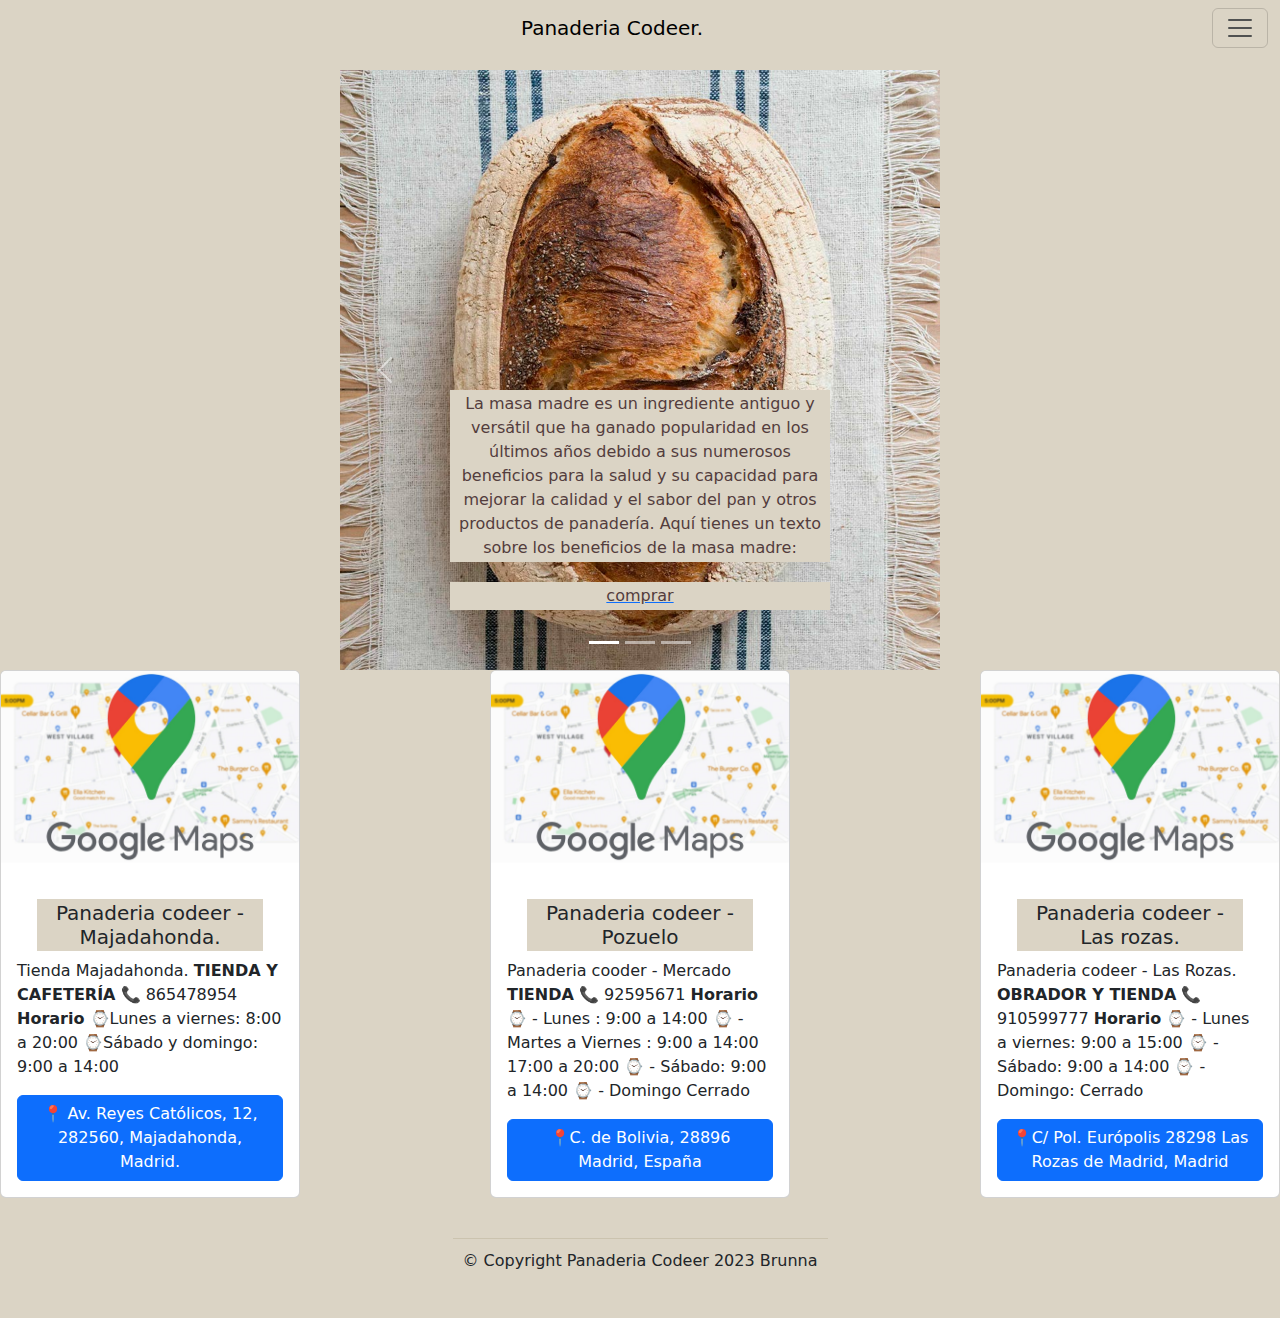
<file: index.html>
<!DOCTYPE html>
<html lang="en">

<head>
    <meta charset="UTF-8">
    <meta http-equiv="X-UA-Compatible" content="IE=edge">
    <meta name="viewport" content="width=device-width, initial-scale=1.0">
    <title>Panaderia Codeer.</title>

    <link rel="stylesheet" href="https://cdn.jsdelivr.net/npm/bootstrap@5.0.2/dist/css/bootstrap.min.css">
    <link rel="stylesheet" href="sass/style.css">

</head>

<body>
    <header>

        <!-- navbar -->
        <div class="caja" style="display: flex; justify-content: center;">
            <nav class="navbar navbar-light bg-beige fixed-top">
                <div class="container-fluid">
                    <a class="navbar-brand mx-auto" href="#" style="text-align: center;">
                        Panaderia Codeer.</a>
                    <button class="navbar-toggler" type="button" data-bs-toggle="offcanvas"
                        data-bs-target="#offcanvasNavbar" aria-controls="offcanvasNavbar">
                        <span class="navbar-toggler-icon"></span>
                    </button>
                    <div class="offcanvas offcanvas-end" tabindex="-1" id="offcanvasNavbar"
                        aria-labelledby="offcanvasNavbarLabel">
                        <div class="offcanvas-header">

                            <button type="button" class="btn-close" data-bs-dismiss="offcanvas"
                                aria-label="Close"></button>
                        </div>
                        <div class="offcanvas-body">
                            <ul class="navbar-nav justify-content-end flex-grow-1 pe-3">
                                <li class="nav-item">
                                    <a class="nav-link active" aria-current="page" href="index.html">Inicio</a>
                                </li>
                                <li class="nav-item">
                                    <a class="nav-link" href="nuestrosproductos.html">Nuestros Productos.</a>
                                </li>
                                <li class="nav-item">
                                    <a class="nav-link" href="acercadenosotros.html">Acerca de nosotros</a>
                                </li>
                                <li class="nav-item">
                                    <a class="nav-link" href="contacto.html">Contacto</a>
                                </li>
                                <li class="nav-item">
                                    <a class="nav-link" href="opinionesdelcliente.html">Opiniones del cliente</a>
                                </li>
                            </ul>
                            <form class="d-flex" role="search">
                                <input class="form-control me-2" type="search" placeholder="Buscar" aria-label="Buscar">
                                <button class="btn btn-outline-success" type="submit">Buscar</button>
                            </form>
                        </div>
                    </div>
                </div>
            </nav>

        </div>
        <meta name="viewport" content="width=device-width, initial-scale=1.0">

    </header>
    <main>
        <main>
            <div id="carouselExampleCaptions" class="carousel slide" data-bs-ride="carousel">
                <div class="carousel-indicators">
                    <button type="button" data-bs-target="#carouselExampleCaptions" data-bs-slide-to="0" class="active"
                        aria-current="true" aria-label="Slide 1"></button>
                    <button type="button" data-bs-target="#carouselExampleCaptions" data-bs-slide-to="1"
                        aria-label="Slide 2"></button>
                    <button type="button" data-bs-target="#carouselExampleCaptions" data-bs-slide-to="2"
                        aria-label="Slide 3"></button>
                </div>
                <div class="carousel-inner">
                    <div class="carousel-item active">
                        <img src="imagenes/Blanco02-1.jpg" class="d-block w-100" alt="...">
                        <div class="carousel-caption d-none d-md-block">

                            <p class="producto-descripcion">La masa madre es un ingrediente antiguo y versátil que ha
                                ganado popularidad en los últimos años debido a sus numerosos beneficios para la salud y
                                su capacidad para mejorar la calidad y el sabor del pan y otros productos de panadería.
                                Aquí tienes un texto sobre los beneficios de la masa madre:</p>

                            <a href="file:///home/brunna/Escritorio/mipanaderiacoder01/nuestrosproductos.html">
                                <p class="producto-precio">comprar </p>
                            </a>

                        </div>
                    </div>

                    <div class="carousel-item">
                        <img src="imagenes/Blanco03-1.jpg" class="d-block w-100" alt="...">
                        <div class="carousel-caption d-none d-md-block">

                            <p class="producto-descripcion">


                                Además de mejorar la digestibilidad, la masa madre también puede ayudar a reducir el
                                índice glucémico de los alimentos horneados. Debido a la fermentación prolongada, los
                                azúcares presentes en la harina son convertidos en ácido láctico y otros compuestos
                                orgánicos. Esto significa que los alimentos elaborados con masa madre liberan
                                gradualmente la glucosa en el torrente sanguíneo, evitando picos de azúcar en la sangre
                                y proporcionando energía de manera más sostenida. Esto puede ser especialmente
                                beneficioso para las personas con diabetes o que buscan mantener niveles estables de
                                azúcar en la sangre.
                            </p>
                            <a href="file:///home/brunna/Escritorio/mipanaderiacoder01/nuestrosproductos.html">
                                <p class="producto-precio">comprar </p>
                            </a>
                        </div>
                    </div>
                    <div class="carousel-item">
                        <img src="imagenes/Blanco06-1.jpg" class="d-block w-100" alt="...">
                        <div class="carousel-caption d-none d-md-block">

                            <p class="producto-descripcion">Uno de los principales beneficios de utilizar masa madre en
                                la panadería es su capacidad para mejorar la digestibilidad de los alimentos. Durante la
                                fermentación, las bacterias y levaduras presentes en la masa madre producen enzimas que
                                descomponen los carbohidratos y las proteínas presentes en la harina. Esto hace que los
                                nutrientes sean más fáciles de absorber por nuestro organismo, lo que puede ser
                                especialmente beneficioso para aquellas personas que tienen sensibilidad al gluten o
                                problemas digestivos.</p>
                            <a href="file:///home/brunna/Escritorio/mipanaderiacoder01/nuestrosproductos.html">
                                <p class="producto-precio">comprar </p>
                            </a>
                        </div>
                    </div>
                </div>
                <button class="carousel-control-prev" type="button" data-bs-target="#carouselExampleCaptions"
                    data-bs-slide="prev">
                    <span class="carousel-control-prev-icon" aria-hidden="true"></span>
                    <span class="visually-hidden">Anterior</span>
                </button>
                <button class="carousel-control-next" type="button" data-bs-target="#carouselExampleCaptions"
                    data-bs-slide="next">
                    <span class="carousel-control-next-icon" aria-hidden="true"></span>
                    <span class="visually-hidden">Siguiente</span>
                </button>
            </div>
















            <!--tarjeta de ubicacion de tiendas -->

            <div class="ubicacion">
                <div class="card" >
                    <img src="imagenes/google-maps.jpg" class="card-img-top" >
                    <div class="card-body">
                        <h5 class="card-title"> Panaderia codeer - Majadahonda. </h5>
                        <p class="card-text">

                            Tienda Majadahonda.

                            <Strong>TIENDA Y CAFETERÍA</Strong> 



                            📞 865478954<br>

                            <strong>Horario</strong>

                            ⌚Lunes a viernes: 8:00 a 20:00 

                            ⌚Sábado y domingo: 9:00 a 14:00

                        </p>
                        <a href="https://www.google.com/maps?client=ubuntu-sn&hs=EXv&channel=fs&output=search&q=google+maps&entry=mc&sa=X&ved=2ahUKEwjfyeuF7sX_AhUhRKQEHTLAAh4Q0pQJegQIDRAB"
                            class="btn btn-primary">📍 Av. Reyes Católicos, 12, 282560,
                            Majadahonda, Madrid.</a>
                    </div>
                </div>
                <div class="card">
                    <img src="imagenes/google-maps.jpg" class="card-img-top">
                    <div class="card-body">
                        <h5 class="card-title">Panaderia codeer - Pozuelo </h5>
                        <p class="card-text">


                            Panaderia cooder - Mercado

                            <strong>TIENDA</strong>



                            📞 92595671 


                            <strong>Horario</strong>
                            ⌚ - Lunes : 9:00 a 14:00

                            ⌚ - Martes a Viernes : 9:00 a 14:00

                            17:00 a 20:00

                            ⌚ - Sábado: 9:00 a 14:00

                            ⌚ - Domingo Cerrado

                        </p>
                        <a href="https://www.google.com/maps?client=ubuntu-sn&hs=EXv&channel=fs&output=search&q=google+maps&entry=mc&sa=X&ved=2ahUKEwjfyeuF7sX_AhUhRKQEHTLAAh4Q0pQJegQIDRAB"
                            class="btn btn-primary">📍C. de Bolivia,
                            28896 Madrid, España</a>
                    </div>
                </div>
                <div class="card">
                    <img src="imagenes/google-maps.jpg" class="card-img-top">
                    <div class="card-body">
                        <h5 class="card-title">Panaderia codeer - Las rozas.</h5>
                        <p class="card-text">

                            Panaderia codeer - Las Rozas.

                            <strong>OBRADOR Y TIENDA</strong>




                            📞910599777 

                            <strong>Horario</strong>
                            ⌚ - Lunes a viernes: 9:00 a 15:00


                            ⌚ - Sábado: 9:00 a 14:00 


                            ⌚ - Domingo: Cerrado 


                        </p>
                        <a href="https://www.google.com/maps?client=ubuntu-sn&hs=EXv&channel=fs&output=search&q=google+maps&entry=mc&sa=X&ved=2ahUKEwjfyeuF7sX_AhUhRKQEHTLAAh4Q0pQJegQIDRAB"
                            class="btn btn-primary">📍C/ Pol. Európolis
                            28298 Las Rozas de Madrid, Madrid</a>
                    </div>
                </div>
            </div>










        </main>

        <footer>


            <div class="footer-container">
                <p>© Copyright Panaderia Codeer 2023 Brunna</p>
            </div>

        </footer>
        <script src="https://cdn.jsdelivr.net/npm/bootstrap@5.0.2/dist/js/bootstrap.min.js"></script>



</body>

</html>
</file>
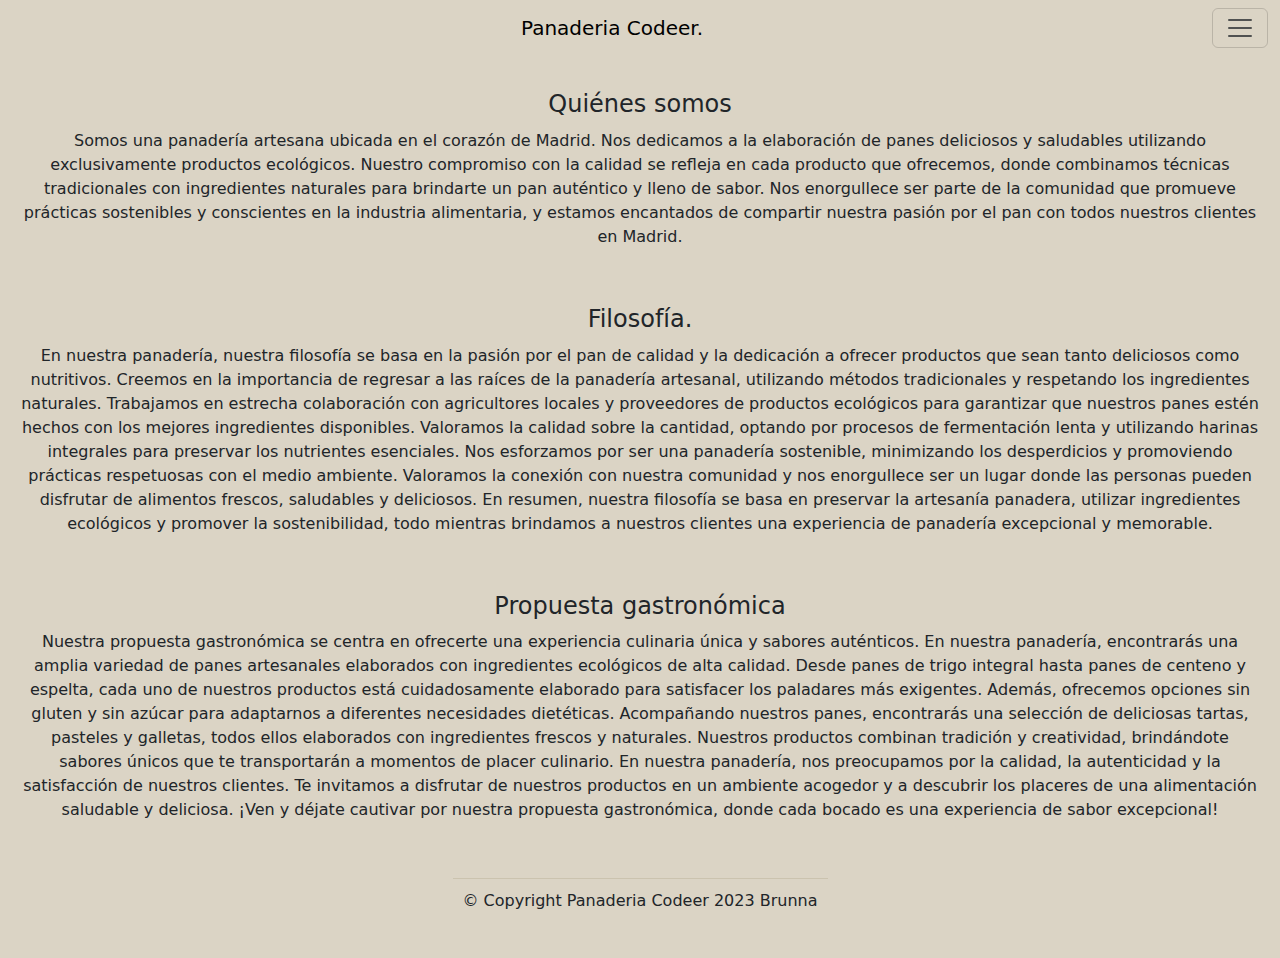
<file: acercadenosotros.html>
<!DOCTYPE html>
<html lang="en">

<head>
    <meta charset="UTF-8">
    <meta http-equiv="X-UA-Compatible" content="IE=edge">
    <meta name="viewport" content="width=device-width, initial-scale=1.0">
    <title>Acerca de nostros - Panaderia Codeer.</title>

    <link rel="stylesheet" href="https://cdn.jsdelivr.net/npm/bootstrap@5.0.2/dist/css/bootstrap.min.css">
    <link rel="stylesheet" href="sass/style.css">

</head>

<body>
    <header>

        <!-- navbar -->
        <div class="caja" style="display: flex; justify-content: center;">
            <nav class="navbar navbar-light bg-beige fixed-top">
                <div class="container-fluid">
                    <a class="navbar-brand mx-auto" href="#" style="text-align: center;">
                        Panaderia Codeer.</a>
                    <button class="navbar-toggler" type="button" data-bs-toggle="offcanvas"
                        data-bs-target="#offcanvasNavbar" aria-controls="offcanvasNavbar">
                        <span class="navbar-toggler-icon"></span>
                    </button>
                    <div class="offcanvas offcanvas-end" tabindex="-1" id="offcanvasNavbar"
                        aria-labelledby="offcanvasNavbarLabel">
                        <div class="offcanvas-header">

                            <button type="button" class="btn-close" data-bs-dismiss="offcanvas"
                                aria-label="Close"></button>
                        </div>
                        <div class="offcanvas-body">
                            <ul class="navbar-nav justify-content-end flex-grow-1 pe-3">
                                <li class="nav-item">
                                    <a class="nav-link active" aria-current="page" href="index.html">Inicio</a>
                                </li>
                                <li class="nav-item">
                                    <a class="nav-link" href="nuestrosproductos.html">Nuestros Productos.</a>
                                </li>
                                <li class="nav-item">
                                    <a class="nav-link" href="acercadenosotros.html">Acerca de nosotros</a>
                                </li>
                                <li class="nav-item">
                                    <a class="nav-link" href="contacto.html">Contacto</a>
                                </li>
                                <li class="nav-item">
                                    <a class="nav-link" href="opinionesdelcliente.html">Opiniones del cliente</a>
                                </li>
                            </ul>

                        </div>
                    </div>
                </div>
            </nav>

        </div>

        </div>

    </header>
    <main>
        <div class="acerca-de-nosotros">
            <div class="topico">
                <!-- animacion-->
                <h2 class="heading-animation">Quiénes somos</h2>

                <p>
                    Somos una panadería artesana ubicada en el corazón de Madrid. Nos dedicamos a la elaboración de
                    panes deliciosos y saludables utilizando exclusivamente productos ecológicos. Nuestro compromiso con
                    la calidad se refleja en cada producto que ofrecemos, donde combinamos técnicas tradicionales con
                    ingredientes naturales para brindarte un pan auténtico y lleno de sabor. Nos enorgullece ser parte
                    de la comunidad que promueve prácticas sostenibles y conscientes en la industria alimentaria, y
                    estamos encantados de compartir nuestra pasión por el pan con todos nuestros clientes en Madrid.
                </p>
            </div>
            <div class="topico">
                <!-- animacion-->
                <h2 class="heading-animation">Filosofía.</h2>


                <p>
                    En nuestra panadería, nuestra filosofía se basa en la pasión por el pan de calidad y la dedicación a
                    ofrecer productos que sean tanto deliciosos como nutritivos. Creemos en la importancia de regresar a
                    las raíces de la panadería artesanal, utilizando métodos tradicionales y respetando los ingredientes
                    naturales.

                    Trabajamos en estrecha colaboración con agricultores locales y proveedores de productos ecológicos
                    para garantizar que nuestros panes estén hechos con los mejores ingredientes disponibles. Valoramos
                    la calidad sobre la cantidad, optando por procesos de fermentación lenta y utilizando harinas
                    integrales para preservar los nutrientes esenciales.

                    Nos esforzamos por ser una panadería sostenible, minimizando los desperdicios y promoviendo
                    prácticas respetuosas con el medio ambiente. Valoramos la conexión con nuestra comunidad y nos
                    enorgullece ser un lugar donde las personas pueden disfrutar de alimentos frescos, saludables y
                    deliciosos.

                    En resumen, nuestra filosofía se basa en preservar la artesanía panadera, utilizar ingredientes
                    ecológicos y promover la sostenibilidad, todo mientras brindamos a nuestros clientes una experiencia
                    de panadería excepcional y memorable.
                </p>
            </div>
            <div class="topico">
                <h2 class="heading-animation">Propuesta gastronómica</h2>
                <p>
                    Nuestra propuesta gastronómica se centra en ofrecerte una experiencia culinaria única y sabores
                    auténticos. En nuestra panadería, encontrarás una amplia variedad de panes artesanales elaborados
                    con ingredientes ecológicos de alta calidad.

                    Desde panes de trigo integral hasta panes de centeno y espelta, cada uno de nuestros productos está
                    cuidadosamente elaborado para satisfacer los paladares más exigentes. Además, ofrecemos opciones sin
                    gluten y sin azúcar para adaptarnos a diferentes necesidades dietéticas.

                    Acompañando nuestros panes, encontrarás una selección de deliciosas tartas, pasteles y galletas,
                    todos ellos elaborados con ingredientes frescos y naturales. Nuestros productos combinan tradición y
                    creatividad, brindándote sabores únicos que te transportarán a momentos de placer culinario.

                    En nuestra panadería, nos preocupamos por la calidad, la autenticidad y la satisfacción de nuestros
                    clientes. Te invitamos a disfrutar de nuestros productos en un ambiente acogedor y a descubrir los
                    placeres de una alimentación saludable y deliciosa.

                    ¡Ven y déjate cautivar por nuestra propuesta gastronómica, donde cada bocado es una experiencia de
                    sabor excepcional!
                </p>
            </div>
        </div>

    </main>

    <footer>


        <div class="footer-container">
            <p>© Copyright Panaderia Codeer 2023 Brunna</p>
        </div>

    </footer>
    <script src="https://cdn.jsdelivr.net/npm/bootstrap@5.0.2/dist/js/bootstrap.min.js"></script>



</body>

</html>
</file>
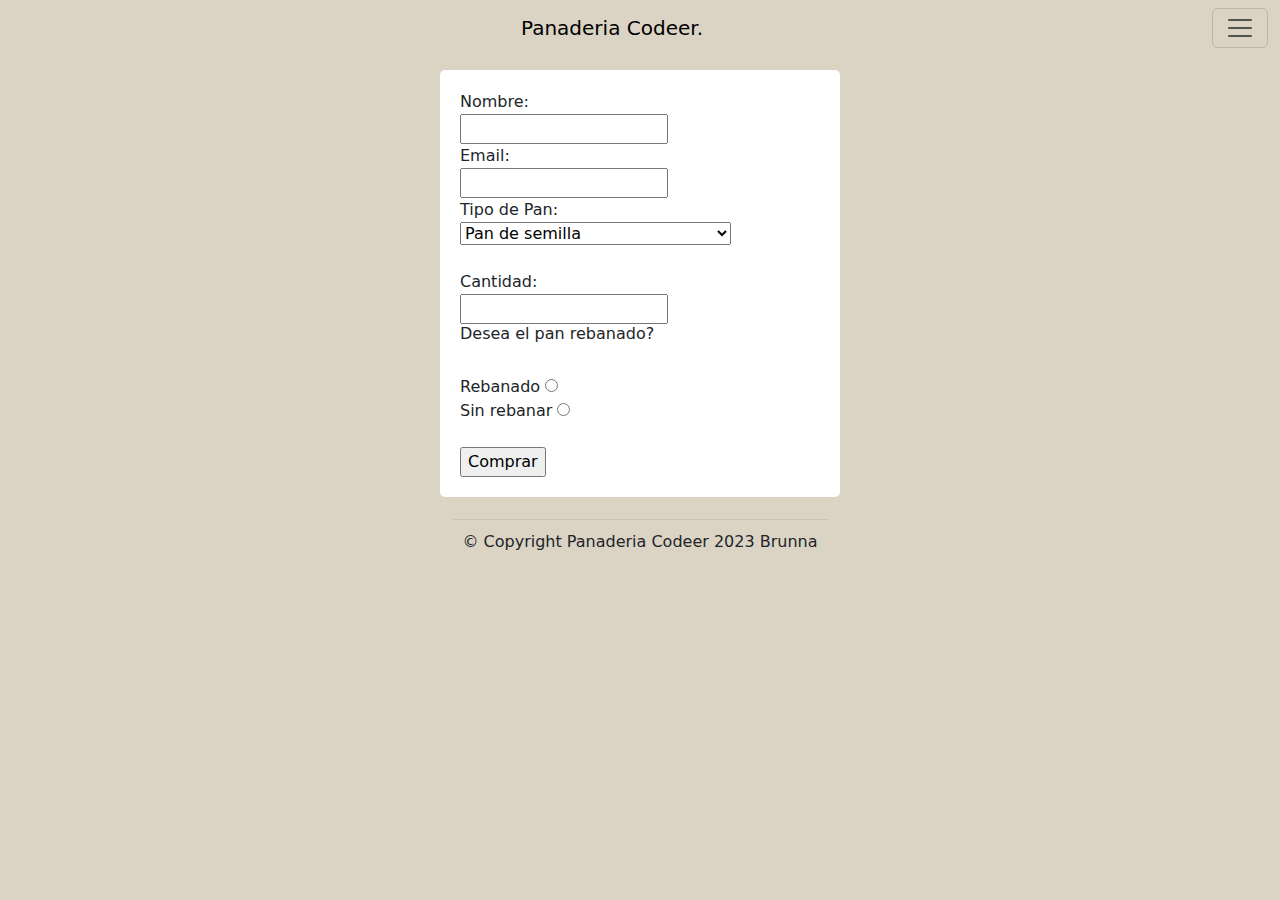
<file: comprarpan.html>
<!DOCTYPE html>
<html lang="en">

<head>
    <meta charset="UTF-8">
    <meta http-equiv="X-UA-Compatible" content="IE=edge">
    <meta name="viewport" content="width=device-width, initial-scale=1.0">
    <title>Compra de pan. Panaderia Codeer.</title>

    <link rel="stylesheet" href="https://cdn.jsdelivr.net/npm/bootstrap@5.0.2/dist/css/bootstrap.min.css">
    <link rel="stylesheet" href="sass/style.css">

</head>

<body>
    <header>

        <!-- navbar -->
        <div class="caja" style="display: flex; justify-content: center;">
            <nav class="navbar navbar-light bg-beige fixed-top">
                <div class="container-fluid">
                    <a class="navbar-brand mx-auto" href="#" style="text-align: center;">
                        Panaderia Codeer.</a>
                    <button class="navbar-toggler" type="button" data-bs-toggle="offcanvas"
                        data-bs-target="#offcanvasNavbar" aria-controls="offcanvasNavbar">
                        <span class="navbar-toggler-icon"></span>
                    </button>
                    <div class="offcanvas offcanvas-end" tabindex="-1" id="offcanvasNavbar"
                        aria-labelledby="offcanvasNavbarLabel">
                        <div class="offcanvas-header">

                            <button type="button" class="btn-close" data-bs-dismiss="offcanvas"
                                aria-label="Close"></button>
                        </div>
                        <div class="offcanvas-body">
                            <ul class="navbar-nav justify-content-end flex-grow-1 pe-3">
                                <li class="nav-item">
                                    <a class="nav-link active" aria-current="page" href="index.html">Inicio</a>
                                </li>
                                <li class="nav-item">
                                    <a class="nav-link" href="nuestrosproductos.html">Nuestros Productos.</a>
                                </li>
                                <li class="nav-item">
                                    <a class="nav-link" href="acercadenosotros.html">Acerca de nosotros</a>
                                </li>
                                <li class="nav-item">
                                    <a class="nav-link" href="contacto.html">Contacto</a>
                                </li>
                                <li class="nav-item">
                                    <a class="nav-link" href="opinionesdelcliente.html">Opiniones del cliente</a>
                                </li>
                            </ul>

                        </div>
                    </div>
                </div>
            </nav>

        </div>
    </header>
    <main>


        <form action="procesar_compra.php" method="POST">
            <label for="nombre">Nombre:</label><br>
            <input type="text" id="nombre" name="nombre" required><br>

            <label for="email">Email:</label><br>
            <input type="email" id="email" name="email" required><br>

            <label for="tipo_pan">Tipo de Pan:</label><br>
            <select id="tipo_pan" name="tipo_pan"><br>
                <option value="pan_integral">Pan de semilla</option>
                <option value="pan_centeno">Bizcocho de naranja</option>
                <option value="pan_maiz">Galleta chocolate</option>
                <option value="pan_maiz">Pan de Maíz</option>
                <option value="pan_espelta">Pan de Espelta</option>
                <option value="pan_maiz">Pack de panes semi integrales.</option>
            </select><br>
            <br>

            <label for="cantidad">Cantidad:</label><br>
            <input type="number" id="cantidad" name="cantidad" min="1" required><br>


            <h6>Desea el pan rebanado? </h6><br>
            <label for="radio-rebanado">Rebanado</label>
            <input type="radio" name="contacto" value="rebanado" id="radio-rebanado"><br>
            <label for="radio-ssrebanado">Sin rebanar</label>
            <input type="radio" name="contacto" value="ssrebanado" id="radio-ssrebanado">
            <br>
            <br>
            <input type="submit" value="Comprar"><br>
        </form>
    </main>
    <footer>


        <div class="footer-container">
            <p>© Copyright Panaderia Codeer 2023 Brunna</p>
        </div>

    </footer>
    <script src="https://cdn.jsdelivr.net/npm/bootstrap@5.0.2/dist/js/bootstrap.min.js"></script>



</body>

</html>
</file>
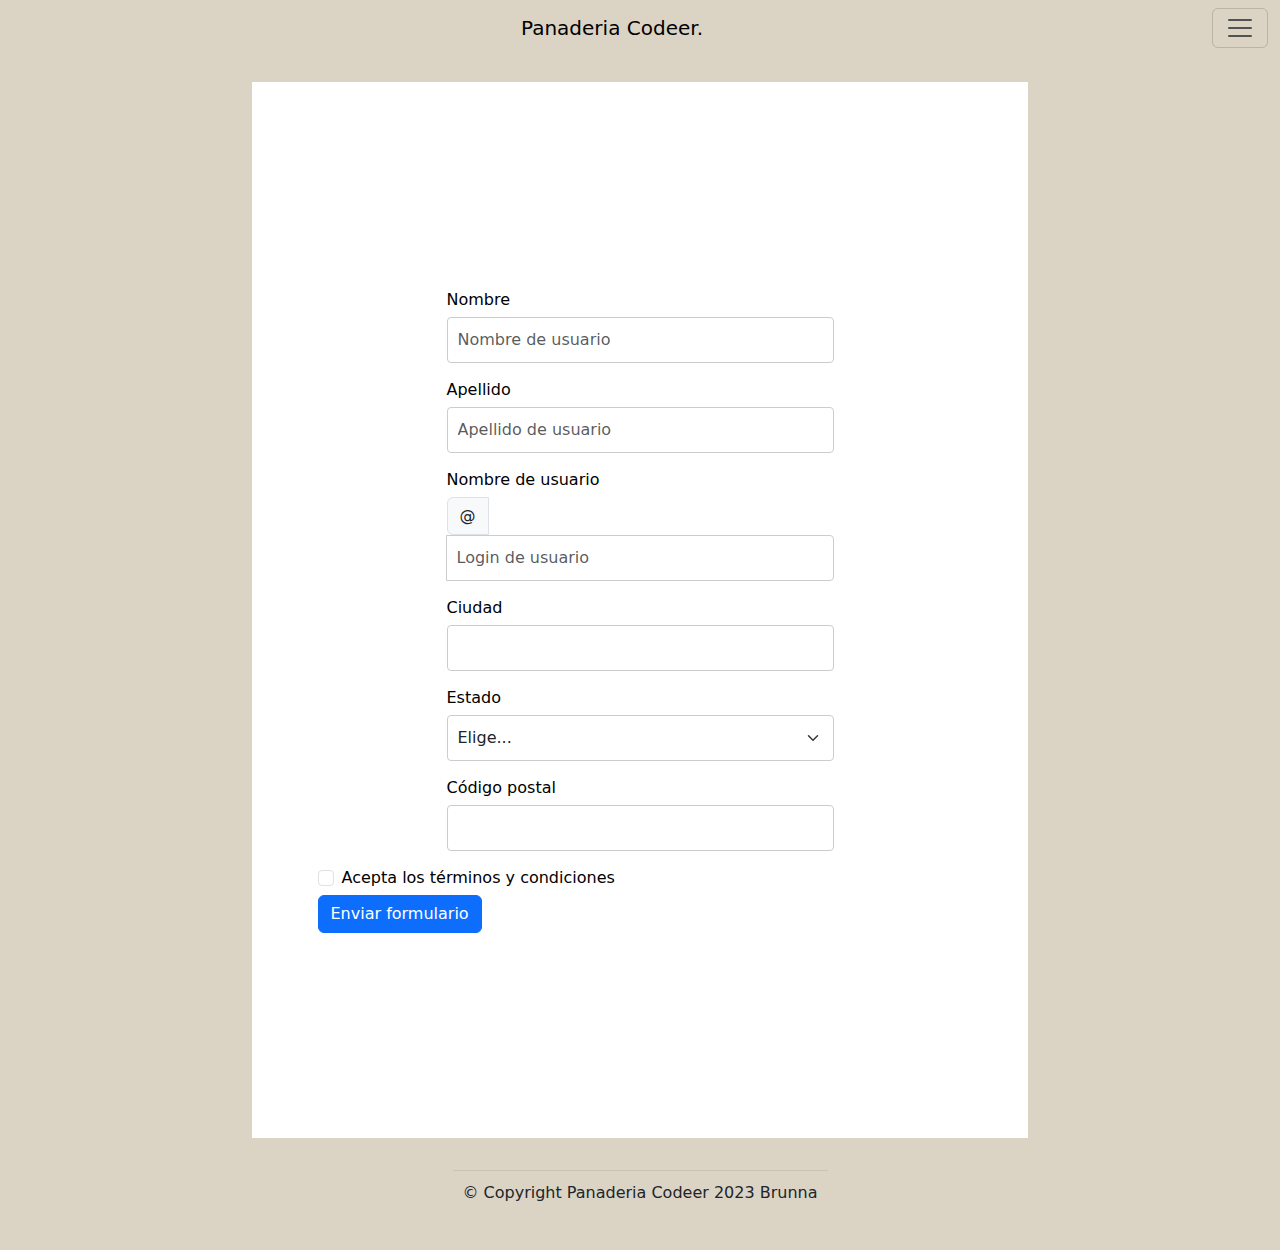
<file: contacto.html>
<!DOCTYPE html>
<html lang="en">

<head>
  <meta charset="UTF-8">
  <meta http-equiv="X-UA-Compatible" content="IE=edge">
  <meta name="viewport" content="width=device-width, initial-scale=1.0">
  <title>Productos - Panaderia Codeer.</title>

  <link rel="stylesheet" href="https://cdn.jsdelivr.net/npm/bootstrap@5.0.2/dist/css/bootstrap.min.css">
  <link rel="stylesheet" href="sass/style.css">

</head>

<body>
  <header>

    <!-- navbar -->
    <div class="caja" style="display: flex; justify-content: center;">
      <nav class="navbar navbar-light bg-beige fixed-top">
        <div class="container-fluid">
          <a class="navbar-brand mx-auto" href="#" style="text-align: center;">
            Panaderia Codeer.</a>
          <button class="navbar-toggler" type="button" data-bs-toggle="offcanvas" data-bs-target="#offcanvasNavbar"
            aria-controls="offcanvasNavbar">
            <span class="navbar-toggler-icon"></span>
          </button>
          <div class="offcanvas offcanvas-end" tabindex="-1" id="offcanvasNavbar"
            aria-labelledby="offcanvasNavbarLabel">
            <div class="offcanvas-header">

              <button type="button" class="btn-close" data-bs-dismiss="offcanvas" aria-label="Close"></button>
            </div>
            <div class="offcanvas-body">
              <ul class="navbar-nav justify-content-end flex-grow-1 pe-3">
                <li class="nav-item">
                  <a class="nav-link active" aria-current="page" href="index.html">Inicio</a>
                </li>
                <li class="nav-item">
                  <a class="nav-link" href="nuestrosproductos.html">Nuestros Productos.</a>
                </li>
                <li class="nav-item">
                  <a class="nav-link" href="acercadenosotros.html">Acerca de nosotros</a>
                </li>
                <li class="nav-item">
                  <a class="nav-link" href="contacto.html">Contacto</a>
                </li>
                <li class="nav-item">
                  <a class="nav-link" href="opinionesdelcliente.html">Opiniones del cliente</a>
                </li>
              </ul>

            </div>
          </div>
        </div>
      </nav>

    </div>

  </header>
  <main>
    <form class="especial">
      <form class="row g-6 needs-validation" novalidate>
        <div class="col-md-6">
          <label for="validationCustom01" class="form-label">Nombre</label>
          <input type="text" class="form-control" id="validationCustom01" placeholder="Nombre de usuario" required>
          <div class="valid-feedback">
            ¡Se ve bien!
          </div>
        </div>
        <div class="col-md-6">
          <label for="validationCustom02" class="form-label">Apellido</label>
          <input type="text" class="form-control" id="validationCustom02" placeholder="Apellido de usuario" required>
          <div class="valid-feedback">
            ¡Se ve bien!
          </div>
        </div>
        <div class="col-md-6">
          <label for="validationCustomUsername" class="form-label">Nombre de usuario</label>
          <div class="input-group has-validation">
            <span class="input-group-text" id="inputGroupPrepend">@</span>
            <input type="text" class="form-control" placeholder="Login de usuario" id="validationCustomUsername"
              aria-describedby="inputGroupPrepend" required>
            <div class="invalid-feedback">
              Por favor, elije un nombre de usuario.
            </div>
          </div>
        </div>
        <div class="col-md-6">
          <label for="validationCustom03" class="form-label">Ciudad</label>
          <input type="text" class="form-control" id="validationCustom03" required>
          <div class="invalid-feedback">
            Proporciona una ciudad válida.
          </div>
        </div>
        <div class="col-md-6">
          <label for="validationCustom04" class="form-label">Estado</label>
          <select class="form-select" id="validationCustom04" required>
            <option selected disabled value="">Elige...</option>
            <option>Madrid</option>
            <option>Barcelona</option>
            <option>Sevilla</option>
          </select>
          <div class="invalid-feedback">
            Selecciona un estado válido.
          </div>
        </div>
        <div class="col-md-6">
          <label for="validationCustom05" class="form-label">Código postal</label>
          <input type="text" class="form-control" id="validationCustom05" required>
          <div class="invalid-feedback">
            Proporciona un código postal válido.
          </div>
        </div>
        <div class="col-10">
          <div class="form-check">
            <input class="form-check-input" type="checkbox" value="" id="invalidCheck" required>
            <label class="form-check-label" for="invalidCheck">
              Acepta los términos y condiciones
            </label>
            <div class="invalid-feedback">
              Debe estar de acuerdo antes de enviar.
            </div>
          </div>
        </div>
        <div class="col-10">
          <button class="btn btn-primary" type="submit">Enviar formulario</button>
        </div>
      </form>










  </main>

  <footer>


    <div class="footer-container">
      <p>© Copyright Panaderia Codeer 2023 Brunna</p>
    </div>

  </footer>
  <script src="https://cdn.jsdelivr.net/npm/bootstrap@5.0.2/dist/js/bootstrap.min.js"></script>



</body>

</html>
</file>
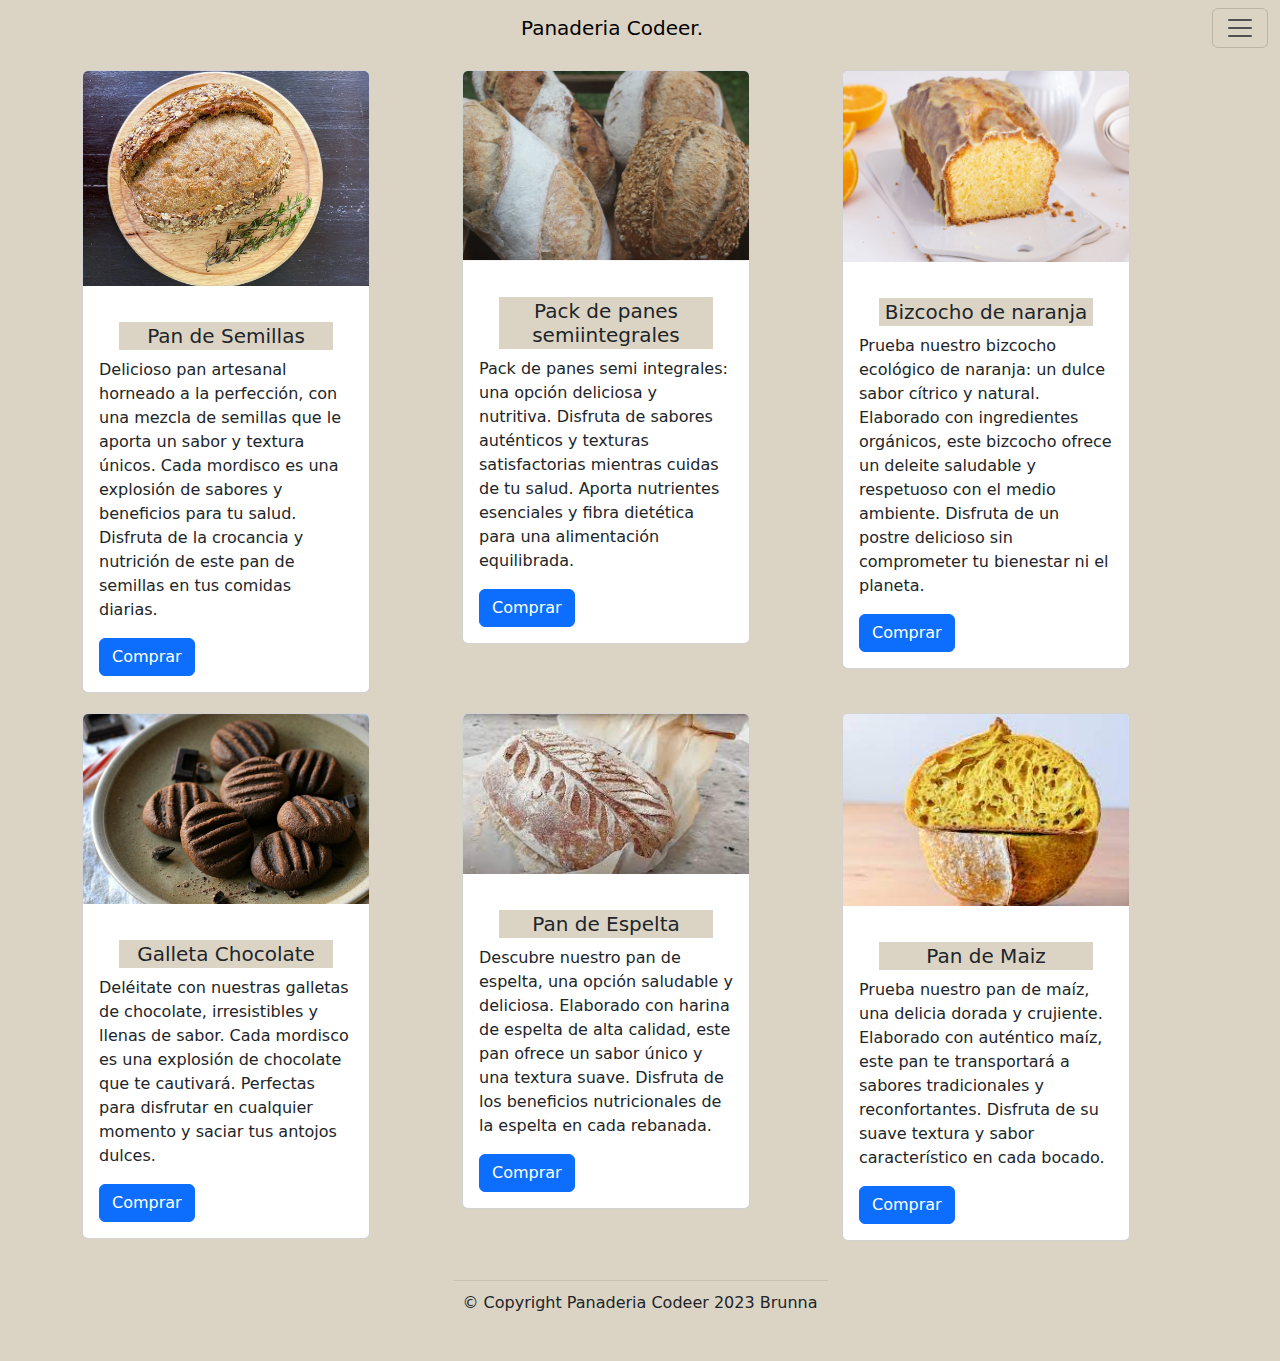
<file: nuestrosproductos.html>
<!DOCTYPE html>
<html lang="en">

<head>
    <meta charset="UTF-8">
    <meta http-equiv="X-UA-Compatible" content="IE=edge">
    <meta name="viewport" content="width=device-width, initial-scale=1.0">
    <title>Productos - Panaderia Codeer.</title>

    <link rel="stylesheet" href="https://cdn.jsdelivr.net/npm/bootstrap@5.0.2/dist/css/bootstrap.min.css">
    <link rel="stylesheet" href="sass/style.css">

</head>

<body>
    <header>

        <!-- navbar -->
        <div class="caja" style="display: flex; justify-content: center;">
            <nav class="navbar navbar-light bg-beige fixed-top">
                <div class="container-fluid">
                    <a class="navbar-brand mx-auto" href="#" style="text-align: center;">
                        Panaderia Codeer.</a>
                    <button class="navbar-toggler" type="button" data-bs-toggle="offcanvas"
                        data-bs-target="#offcanvasNavbar" aria-controls="offcanvasNavbar">
                        <span class="navbar-toggler-icon"></span>
                    </button>
                    <div class="offcanvas offcanvas-end" tabindex="-1" id="offcanvasNavbar"
                        aria-labelledby="offcanvasNavbarLabel">
                        <div class="offcanvas-header">

                            <button type="button" class="btn-close" data-bs-dismiss="offcanvas"
                                aria-label="Close"></button>
                        </div>
                        <div class="offcanvas-body">
                            <ul class="navbar-nav justify-content-end flex-grow-1 pe-3">
                                <li class="nav-item">
                                    <a class="nav-link active" aria-current="page" href="index.html">Inicio</a>
                                </li>
                                <li class="nav-item">
                                    <a class="nav-link" href="nuestrosproductos.html">Nuestros Productos.</a>
                                </li>
                                <li class="nav-item">
                                    <a class="nav-link" href="acercadenosotros.html">Acerca de nosotros</a>
                                </li>
                                <li class="nav-item">
                                    <a class="nav-link" href="contacto.html">Contacto</a>
                                </li>
                                <li class="nav-item">
                                    <a class="nav-link" href="opinionesdelcliente.html">Opiniones del cliente</a>
                                </li>
                            </ul>
                            <form class="d-flex" role="search">
                                <input class="form-control me-2" type="search" placeholder="Buscar" aria-label="Buscar">
                                <button class="btn btn-outline-success" type="submit">Buscar</button>
                            </form>
                        </div>
                    </div>
                </div>
            </nav>

        </div>
    </header>
    <main>
        <!--mis panes-->

        <div class="container">
            <div class="row">
                <!-- Tarjetas superiores -->
                <div class="col-md-4">
                    <div class="card" style="width: 18rem;">
                        <img src="imagenes/muestrapan2.jpg" class="card-img-top" alt="...">
                        <div class="card-body">
                            <h5 class="card-title">Pan de Semillas </h5>
                            <p class="card-text">
                                Delicioso pan artesanal horneado a la perfección, con una mezcla de semillas que le
                                aporta un sabor y textura únicos. Cada mordisco es una explosión de sabores y beneficios
                                para tu salud. Disfruta de la crocancia y nutrición de este pan de semillas en tus
                                comidas diarias.
                            </p>
                            <a href="comprarpan.html" class="btn btn-primary">Comprar</a>
                        </div>
                    </div>
                </div>
                <div class="col-md-4">
                    <div class="card" style="width: 18rem;">
                        <img src="imagenes/muestrapan3.jpg" class="card-img-top" alt="...">
                        <div class="card-body">
                            <h5 class="card-title">Pack de panes semiintegrales</h5>
                            <p class="card-text">Pack de panes semi integrales: una opción deliciosa y nutritiva.
                                Disfruta de sabores auténticos y texturas satisfactorias mientras cuidas de tu salud.
                                Aporta nutrientes esenciales y fibra dietética para una alimentación equilibrada.</p>
                            <a href="comprarpan.html" class="btn btn-primary">Comprar</a>
                        </div>
                    </div>
                </div>
                <div class="col-md-4">
                    <div class="card" style="width: 18rem;">
                        <img src="imagenes/muestrapan4.jpg" class="card-img-top" alt="...">
                        <div class="card-body">
                            <h5 class="card-title">Bizcocho de naranja</h5>
                            <p class="card-text">Prueba nuestro bizcocho ecológico de naranja: un dulce sabor cítrico y
                                natural. Elaborado con ingredientes orgánicos, este bizcocho ofrece un deleite saludable
                                y respetuoso con el medio ambiente. Disfruta de un postre delicioso sin comprometer tu
                                bienestar ni el planeta.</p>
                            <a href="comprarpan.html" class="btn btn-primary">Comprar</a>
                        </div>
                    </div>
                </div>
            </div>

            <div class="row">
                <!-- Tarjetas inferiores -->
                <div class="col-md-4">
                    <div class="card" style="width: 18rem;">
                        <img src="imagenes/muestrapan5.jpg" class="card-img-top" alt="...">
                        <div class="card-body">
                            <h5 class="card-title">Galleta Chocolate</h5>
                            <p class="card-text">Deléitate con nuestras galletas de chocolate, irresistibles y llenas de
                                sabor. Cada mordisco es una explosión de chocolate que te cautivará. Perfectas para
                                disfrutar en cualquier momento y saciar tus antojos dulces.</p>
                            <a href="comprarpan.html" class="btn btn-primary">Comprar</a>
                        </div>
                    </div>
                </div>
                <div class="col-md-4">
                    <div class="card" style="width: 18rem;">
                        <img src="imagenes/muestrapan6.jpeg" class="card-img-top" alt="...">
                        <div class="card-body">
                            <h5 class="card-title">Pan de Espelta</h5>
                            <p class="card-text">Descubre nuestro pan de espelta, una opción saludable y deliciosa.
                                Elaborado con harina de espelta de alta calidad, este pan ofrece un sabor único y una
                                textura suave. Disfruta de los beneficios nutricionales de la espelta en cada rebanada.

                            </p>
                            <a href="comprarpan.html" class="btn btn-primary">Comprar</a>
                        </div>
                    </div>
                </div>
                <div class="col-md-4">
                    <div class="card" style="width: 18rem;">
                        <img src="imagenes/muestrapan7.jpeg" class="card-img-top" alt="...">
                        <div class="card-body">
                            <h5 class="card-title">Pan de Maiz</h5>
                            <p class="card-text">Prueba nuestro pan de maíz, una delicia dorada y crujiente. Elaborado
                                con auténtico maíz, este pan te transportará a sabores tradicionales y reconfortantes.
                                Disfruta de su suave textura y sabor característico en cada bocado.</p>
                            <a href="comprarpan.html" class="btn btn-primary">Comprar</a>
                        </div>
                    </div>
                </div>


    </main>

    <footer>


        <div class="footer-container">
            <p>© Copyright Panaderia Codeer 2023 Brunna</p>
        </div>

    </footer>
    <script src="https://cdn.jsdelivr.net/npm/bootstrap@5.0.2/dist/js/bootstrap.min.js"></script>



</body>

</html>
</file>
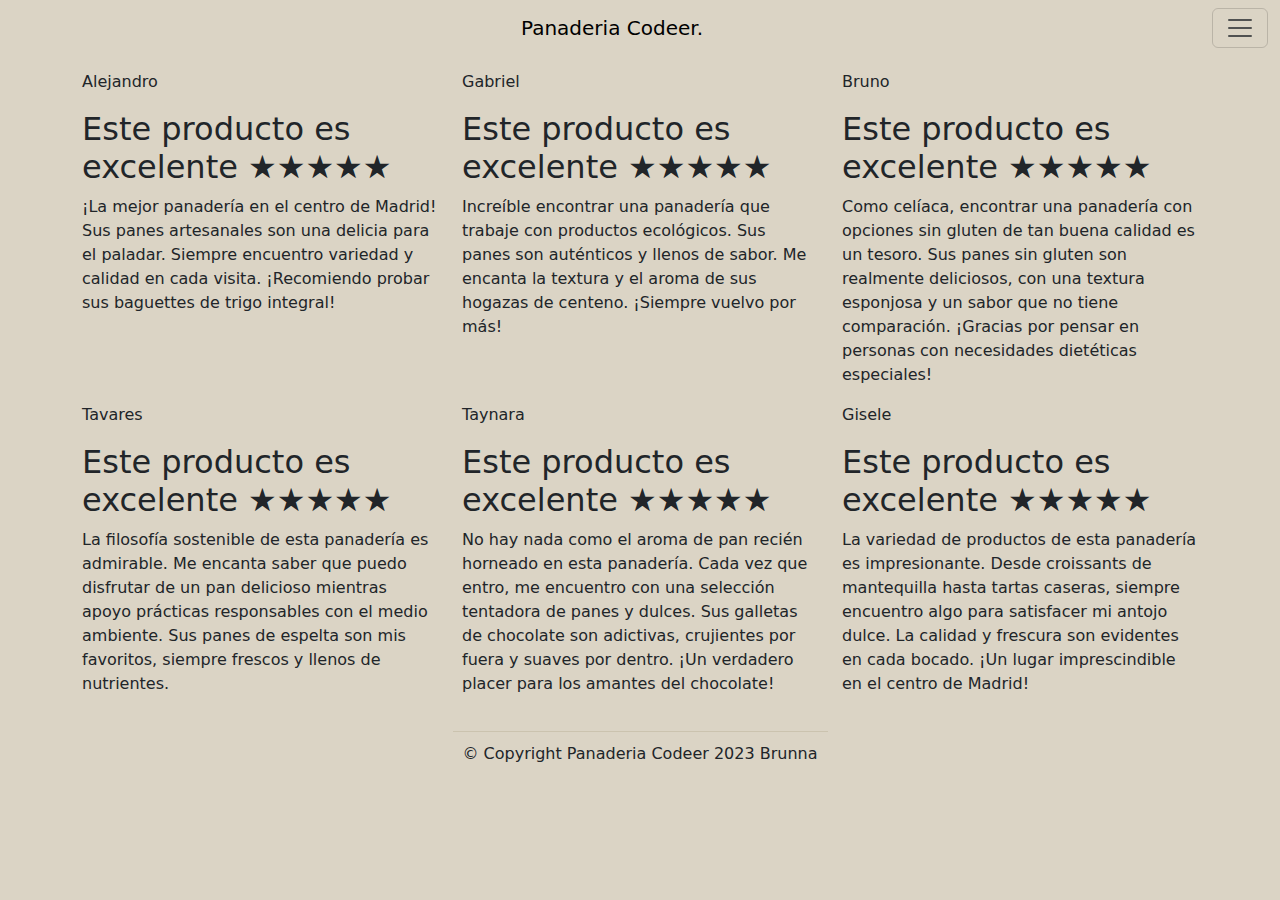
<file: opinionesdelcliente.html>
<!DOCTYPE html>
<html lang="en">

<head>
    <meta charset="UTF-8">
    <meta http-equiv="X-UA-Compatible" content="IE=edge">
    <meta name="viewport" content="width=device-width, initial-scale=1.0">
    <title>Productos - Panaderia Codeer.</title>

    <link rel="stylesheet" href="https://cdn.jsdelivr.net/npm/bootstrap@5.0.2/dist/css/bootstrap.min.css">
    <link rel="stylesheet" href="sass/style.css">

</head>

<body>
    <header>

        <!-- navbar -->
        <div class="caja" style="display: flex; justify-content: center;">
            <nav class="navbar navbar-light bg-beige fixed-top">
                <div class="container-fluid">
                    <a class="navbar-brand mx-auto" href="#" style="text-align: center;">
                        Panaderia Codeer.</a>
                    <button class="navbar-toggler" type="button" data-bs-toggle="offcanvas"
                        data-bs-target="#offcanvasNavbar" aria-controls="offcanvasNavbar">
                        <span class="navbar-toggler-icon"></span>
                    </button>
                    <div class="offcanvas offcanvas-end" tabindex="-1" id="offcanvasNavbar"
                        aria-labelledby="offcanvasNavbarLabel">
                        <div class="offcanvas-header">

                            <button type="button" class="btn-close" data-bs-dismiss="offcanvas"
                                aria-label="Close"></button>
                        </div>
                        <div class="offcanvas-body">
                            <ul class="navbar-nav justify-content-end flex-grow-1 pe-3">
                                <li class="nav-item">
                                    <a class="nav-link active" aria-current="page" href="index.html">Inicio</a>
                                </li>
                                <li class="nav-item">
                                    <a class="nav-link" href="nuestrosproductos.html">Nuestros Productos.</a>
                                </li>
                                <li class="nav-item">
                                    <a class="nav-link" href="acercadenosotros.html">Acerca de nosotros</a>
                                </li>
                                <li class="nav-item">
                                    <a class="nav-link" href="contacto.html">Contacto</a>
                                </li>
                                <li class="nav-item">
                                    <a class="nav-link" href="opinionesdelcliente.html">Opiniones del cliente</a>
                                </li>
                            </ul>
                            <form class="d-flex" role="search">
                                <input class="form-control me-2" type="search" placeholder="Buscar" aria-label="Buscar">
                                <button class="btn btn-outline-success" type="submit">Buscar</button>
                            </form>
                        </div>
                    </div>
                </div>
            </nav>

        </div>

    </header>
    <main>

        <div class="container">
            <div class="row">
                <div class="col">
                    <p>Alejandro</p>
                    <h2>Este producto es excelente ★★★★★</h2>
                    <p>¡La mejor panadería en el centro de Madrid! Sus panes artesanales son una delicia para el
                        paladar. Siempre encuentro variedad y calidad en cada visita. ¡Recomiendo probar sus baguettes
                        de trigo integral!</p>
                </div>
                <div class="col">
                    <p>Gabriel</p>
                    <h2>Este producto es excelente ★★★★★</h2>
                    <p>Increíble encontrar una panadería que trabaje con productos ecológicos. Sus panes son auténticos
                        y llenos de sabor. Me encanta la textura y el aroma de sus hogazas de centeno. ¡Siempre vuelvo
                        por más!</p>
                </div>
                <div class="col">
                    <p>Bruno</p>
                    <h2>Este producto es excelente ★★★★★</h2>
                    <p>Como celíaca, encontrar una panadería con opciones sin gluten de tan buena calidad es un tesoro.
                        Sus panes sin gluten son realmente deliciosos, con una textura esponjosa y un sabor que no tiene
                        comparación. ¡Gracias por pensar en personas con necesidades dietéticas especiales!</p>
                </div>
            </div>

            <div class="row">
                <div class="col">
                    <p>Tavares</p>
                    <h2>Este producto es excelente ★★★★★</h2>
                    <p>La filosofía sostenible de esta panadería es admirable. Me encanta saber que puedo disfrutar de
                        un pan delicioso mientras apoyo prácticas responsables con el medio ambiente. Sus panes de
                        espelta son mis favoritos, siempre frescos y llenos de nutrientes.</p>
                </div>
                <div class="col">
                    <p>Taynara</p>
                    <h2>Este producto es excelente ★★★★★</h2>
                    <p>
                        No hay nada como el aroma de pan recién horneado en esta panadería. Cada vez que entro, me
                        encuentro con una selección tentadora de panes y dulces. Sus galletas de chocolate son
                        adictivas, crujientes por fuera y suaves por dentro. ¡Un verdadero placer para los amantes del
                        chocolate!
                    </p>
                </div>
                <div class="col">
                    <p>Gisele</p>
                    <h2>Este producto es excelente ★★★★★</h2>
                    <p>La variedad de productos de esta panadería es impresionante. Desde croissants de mantequilla
                        hasta tartas caseras, siempre encuentro algo para satisfacer mi antojo dulce. La calidad y
                        frescura son evidentes en cada bocado. ¡Un lugar imprescindible en el centro de Madrid!</p>
                </div>
            </div>
        </div>


        <footer>


            <div class="footer-container">
                <p>© Copyright Panaderia Codeer 2023 Brunna</p>
            </div>

        </footer>
        <script src="https://cdn.jsdelivr.net/npm/bootstrap@5.0.2/dist/js/bootstrap.min.js"></script>



</body>

</html>
</file>
<file: sass/style.css>
/*aplicar variables*/
/* pagina principal y navbar*/
/*nesting en body*/
body {
  background-color: rgb(219, 212, 197);
  margin-top: 50px;
}
body .caja {
  background-color: rgb(219, 212, 197);
  color: rgb(83, 61, 61);
  display: flex;
  justify-content: center;
  align-items: center;
  padding: 10px;
}

/*nesting en el navbar*/
.bg-beige {
  background-color: rgb(219, 212, 197);
}

nav ul {
  list-style: none;
  margin: 0;
  padding: 0;
}
nav li {
  display: inline-block;
  margin-right: 20px;
}
nav li:last-child {
  margin-right: 0;
}


    .ubicacion {
        display: flex;
        flex-wrap: wrap;
        justify-content: space-between;
    }

    .card {
        width: 100%;
        max-width: 300px;
        margin-bottom: 20px;
    }

    @media screen and (min-width: 768px) {
        
        .card {
            flex-basis: calc(33.33% - 20px);
        }
    }

/* Estilos base para las cards */
.card {
  width: 100%;
  max-width: 300px;
  margin-bottom: 20px;
}

/* Media query para pantallas medianas y grandes */
@media screen and (min-width: 768px) {
  .ubicacion {
    display: flex;
    justify-content: space-between;
  }

  /* Ajustar el tamaño de las cards para que se muestren en una fila */
  .card {
    flex-basis: calc(33.33% - 20px);
  }
}

/* Media query para pantallas pequeñas */
@media screen and (max-width: 767px) {
  .ubicacion {
    flex-direction: column;
    align-items: center;
  }

  /* Ajustar el tamaño de las cards para que se muestren en una columna */
  .card {
    flex-basis: 100%;
    max-width: 100%;
  }
}


h1 {
  font-size: xx-large;
  text-align: center;
}

/*añadir animacion en el apartado acerca de nosostros*/
.acerca-de-nosotros {
  display: flex;
  flex-direction: column;
  align-items: center;
}

/* Definición de la animación */
@keyframes slideIn {
  0% {
    opacity: 0;
    transform: translateY(-20px);
  }
  100% {
    opacity: 1;
    transform: translateY(0);
  }
}
/* Aplicar la animación al elemento */
.heading-animation {
  animation: slideIn 1s ease-in-out;
}

.topico, .producto-descripcion,
h5,
.producto-precio {
  margin: 20px;
  text-align: center;
}

.topico h2, .producto-descripcion h2,
h5 h2,
.producto-precio h2 {
  font-size: 24px;
  margin-bottom: 10px;
}

.topico p, .producto-descripcion p,
h5 p,
.producto-precio p {
  font-size: 16px;
  line-height: 1.5;
}

/*extends*/
.producto-descripcion,
h5,
.producto-precio {
  background-color: rgb(219, 212, 197);
  color: rgb(83, 61, 61);
  padding: 2px;
}

.producto-precio {
  background-color: rgb(219, 212, 197);
  color: rgb(83, 61, 61);
}

#carouselExampleCaptions {
  max-width: 600px;
  margin: 0 auto;
}

form {
  max-width: 400px;
  margin: 0 auto;
  background-color: #fff;
  padding: 20px;
  border-radius: 5px;
  box-shadow: 0 2px 5px rgb(219, 212, 197);
  margin-bottom: 2px;
}

.especial {
  display: flex;
  flex-direction: column;
  align-items: center;
  justify-content: center;
  height: 120vh;
  width: 100%;
  max-width: 800px;
  margin: 0 auto;
  padding: 1px;
  border: 12px solid rgb(219, 212, 197);
  border-radius: 8px;
  box-sizing: border-box;
}
.especial label {
  display: block;
  margin-bottom: 5px;
  color: black;
}
.especial input[type=text],
.especial input[type=email],
.especial select,
.especial input[type=number] {
  width: 100%;
  padding: 10px;
  margin-bottom: 15px;
  border: 1px solid #ccc;
  border-radius: 4px;
}
.especial input[type=submit] {
  background-color: #4caf50;
  color: #fff;
  border: none;
  padding: 10px 20px;
  border-radius: 4px;
  cursor: pointer;
}
.especial input[type=submit]:hover {
  background-color: #45a049;
}

.opniones {
  display: flex;
  justify-content: space-between;
}

.review-box {
  width: 30%;
  border: 1px solid gray;
  padding: 10px;
}

footer {
  background-color: rgb(219, 212, 197);
  padding: 20px 0;
  display: flex;
  justify-content: center;
  align-items: center;
  height: 100px;
  /* Ajusta la altura según tus necesidades */
}
footer .footer-container {
  max-width: 1200px;
  margin: 0 auto;
  border-top: 1px solid rgb(203, 195, 175);
  padding: 10px;
  text-align: center;
}
</file>
